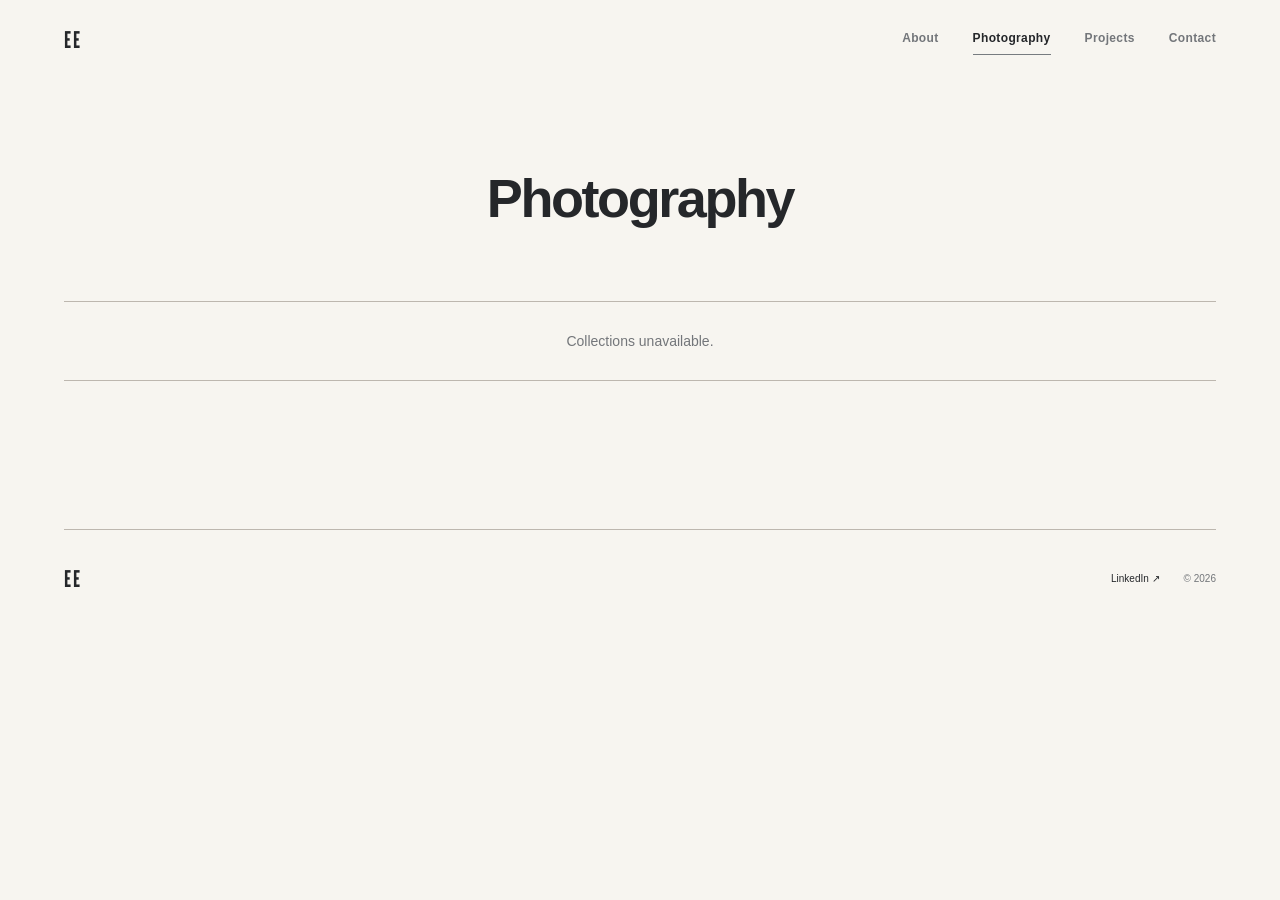
<file: photography/index.html>
<!doctype html>
<html lang="en">
<head>
  <meta charset="utf-8">
  <meta name="viewport" content="width=device-width, initial-scale=1">
  <title>Photography | Elias Espinosa</title>
  <meta name="description" content="Photography by Elias Espinosa.">
  <meta name="theme-color" content="#f7f5f0">
  <link rel="canonical" href="https://www.eliasmespinosa.com/photography/">
  <link rel="icon" href="/assets/ee-favicon.svg?v=20261021-3" type="image/svg+xml">
  <meta property="og:title" content="Photography | Elias Espinosa">
  <meta property="og:description" content="Photography by Elias Espinosa.">
  <meta property="og:type" content="website">
  <meta property="og:url" content="https://www.eliasmespinosa.com/photography/">
  <link rel="stylesheet" href="/assets/styles.css?v=20261126-2">
  <link rel="stylesheet" href="/assets/neutral.css?v=20261126-2">
  <link rel="stylesheet" href="/assets/inner.css?v=20261126-2">
  <script defer src="/assets/script.js?v=20261126-3"></script>
  <link rel="stylesheet" href="/photography/studio.css?v=20261126-4">
  <script type="module" src="/photography/gallery.js?v=20261126-5"></script>
</head>
<body data-page="photography">
  <a class="skip" href="#content">Skip to content</a>
  <header class="site-header">
    <div class="nav-bar wrap">
      <a class="brand" href="/" aria-label="Elias Espinosa, home">EE</a>
      <button class="nav-toggle" type="button" aria-expanded="false" aria-controls="site-nav" hidden>Menu <span aria-hidden="true">+</span></button>
      <nav id="site-nav" class="site-nav" aria-label="Primary"><a href="/about.html">About</a><a href="/photography/" aria-current="page">Photography</a><a href="/work.html">Projects</a><a href="/contact.html">Contact</a></nav>
    </div>
  </header>

  <main id="content" tabindex="-1">
    <section class="quiet-page-intro wrap" data-reveal>
      <h1 id="collection-title">Photography</h1>
    </section>
    <section class="projects-list quiet-projects wrap photo-collections" aria-label="Photography collections">
      <p id="status" class="photo-status" role="status">No collections yet.</p>
      <div id="collections"></div>
      <dialog id="viewer" aria-label="Photograph">
        <button id="close-viewer" type="button" class="text-link">Close</button>
        <img alt="" id="large-photo">
      </dialog>
    </section>
  </main>

  <footer class="site-footer wrap"><a class="brand" href="/" aria-label="Elias Espinosa, home">EE</a><div><a href="https://www.linkedin.com/in/eliasmespinosa">LinkedIn <span aria-hidden="true">↗</span></a><span>© <span id="year">2026</span></span></div></footer>
</body>
</html>
</file>
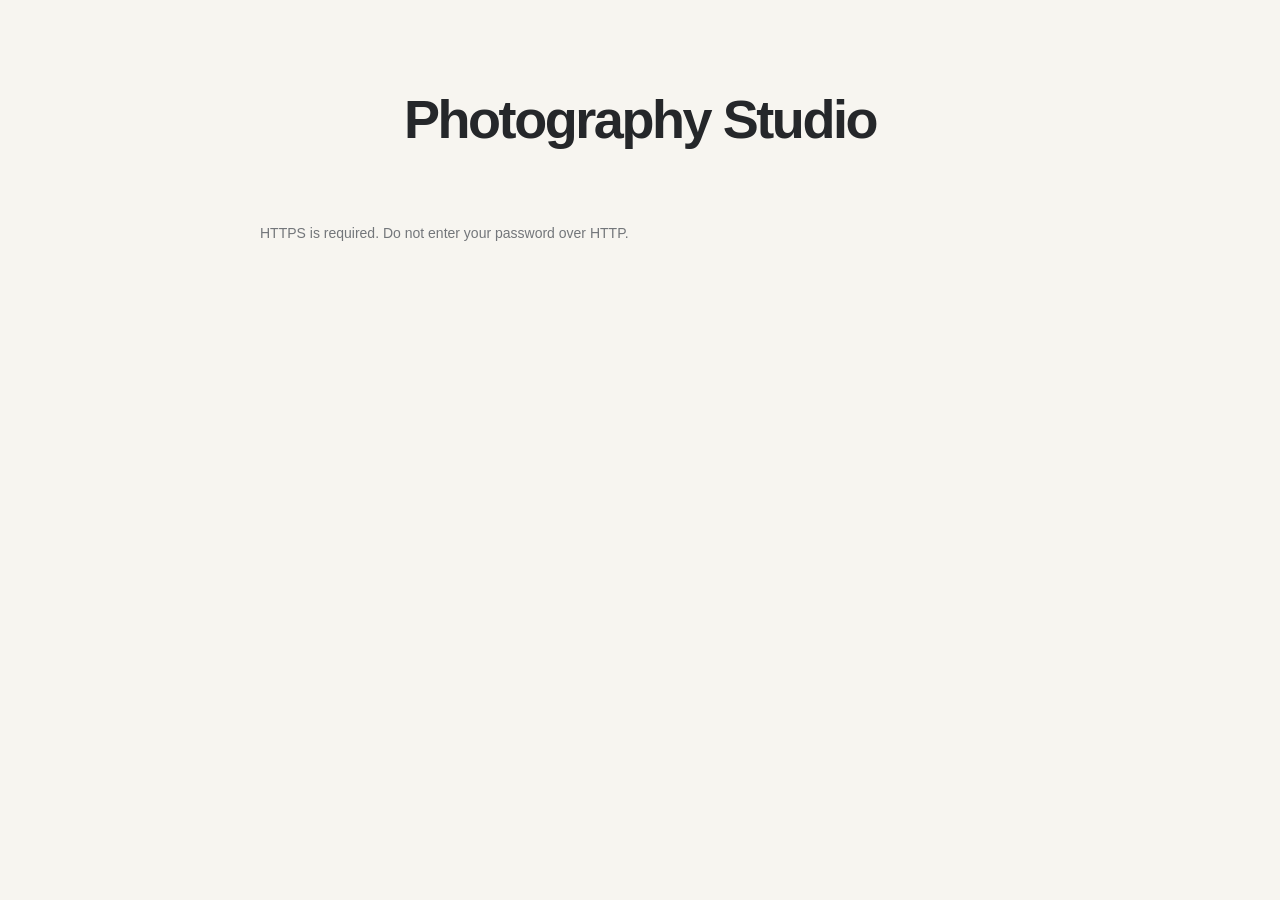
<file: photography/admin/index.html>
<!doctype html><html lang="en"><head><meta charset="utf-8"><meta name="viewport" content="width=device-width, initial-scale=1"><meta name="robots" content="noindex,nofollow"><title>Photography Studio | Elias Espinosa</title><link rel="stylesheet" href="/assets/styles.css?v=20261126-2"><link rel="stylesheet" href="/assets/neutral.css?v=20261126-2"><link rel="stylesheet" href="/assets/inner.css?v=20261126-2"><link rel="stylesheet" href="/photography/admin.css?v=1"><script type="module" src="/photography/admin.js?v=1"></script></head><body><main class="wrap studio"><section class="quiet-page-intro"><h1>Photography Studio</h1></section><p id="notice" role="status" aria-live="polite"></p><form id="login"><label>Email<input type="email" name="email" autocomplete="username" required></label><label>Password<input type="password" name="password" autocomplete="current-password" required></label><button type="submit">Sign in</button></form><section id="editor" hidden><div class="studio-toolbar"><a href="/photography/">View portfolio</a><button id="logout" type="button">Sign out</button></div><form id="create"><h2>New collection</h2><label>Title<input name="title" required maxlength="200"></label><label>Date<input name="date" type="date"></label><button>Create collection</button></form><section id="projects"></section></section></main></body></html>
</file>
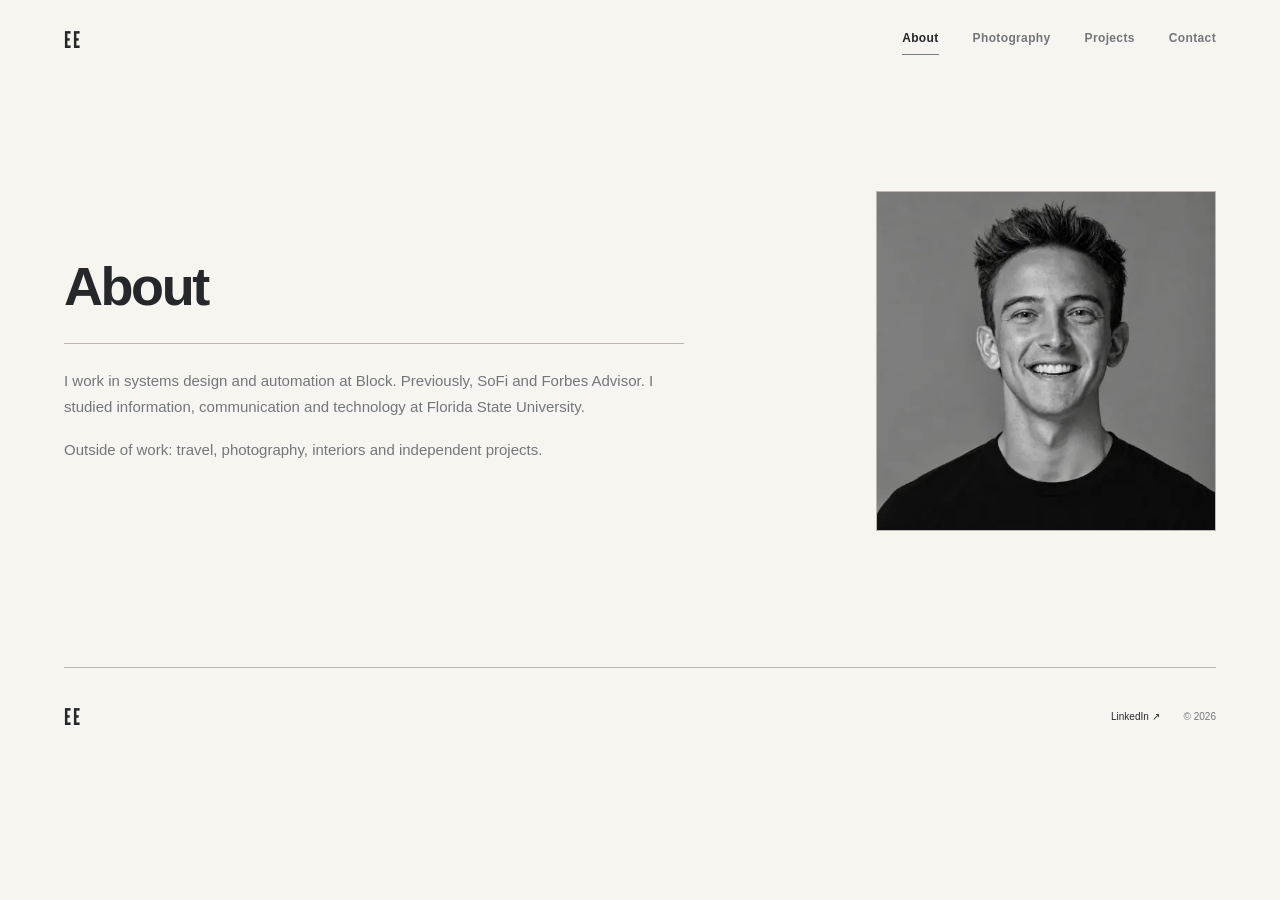
<file: about.html>
<!doctype html>
<html lang="en">
<head>
  <meta charset="utf-8">
  <meta name="viewport" content="width=device-width, initial-scale=1">
  <title>About | Elias Espinosa</title>
  <meta name="description" content="About Elias Espinosa: solutions architecture, systems design, automation, and experience across Forbes Advisor, SoFi, and Block.">
  <meta name="theme-color" content="#f7f5f0">
  <link rel="canonical" href="https://www.eliasmespinosa.com/about.html">
  <link rel="icon" href="/assets/ee-favicon.svg?v=20261021-3" type="image/svg+xml">
  <meta property="og:title" content="About | Elias Espinosa">
  <meta property="og:description" content="Solutions architecture, systems design, automation, and experience across Forbes Advisor, SoFi, and Block.">
  <meta property="og:type" content="website">
  <meta property="og:url" content="https://www.eliasmespinosa.com/about.html">
  <link rel="stylesheet" href="/assets/styles.css?v=20261126-2">
  <link rel="stylesheet" href="/assets/neutral.css?v=20261126-2">
  <link rel="stylesheet" href="/assets/inner.css?v=20261126-2">
  <script defer src="/assets/script.js?v=20261126-3"></script>
</head>
<body data-page="about">
  <a class="skip" href="#content">Skip to content</a>
  <header class="site-header">
    <div class="nav-bar wrap">
      <a class="brand" href="/" aria-label="Elias Espinosa, home">EE</a>
      <button class="nav-toggle" type="button" aria-expanded="false" aria-controls="site-nav" hidden>Menu <span aria-hidden="true">+</span></button>
      <nav id="site-nav" class="site-nav" aria-label="Primary"><a href="/about.html" aria-current="page">About</a><a href="/photography/">Photography</a><a href="/work.html">Projects</a><a href="/contact.html">Contact</a></nav>
    </div>
  </header>

  <main id="content" tabindex="-1">
    <section class="about-profile wrap" data-reveal>
      <div class="about-profile-copy">
        <h1>About</h1>
        <div class="about-profile-text"><p>I work in systems design and automation at Block. Previously, SoFi and Forbes Advisor. I studied information, communication and technology at Florida State University.</p><p>Outside of work: travel, photography, interiors and independent projects.</p></div>
      </div>

      <figure class="about-profile-photo">
        <img src="/assets/headshot.svg?v=20261119-1" alt="Elias Espinosa" width="480" height="480">
      </figure>
    </section>
  </main>

  <footer class="site-footer wrap"><a class="brand" href="/" aria-label="Elias Espinosa, home">EE</a><div><a href="https://www.linkedin.com/in/eliasmespinosa">LinkedIn <span aria-hidden="true">↗</span></a><span>© <span id="year">2026</span></span></div></footer>
</body>
</html>
</file>
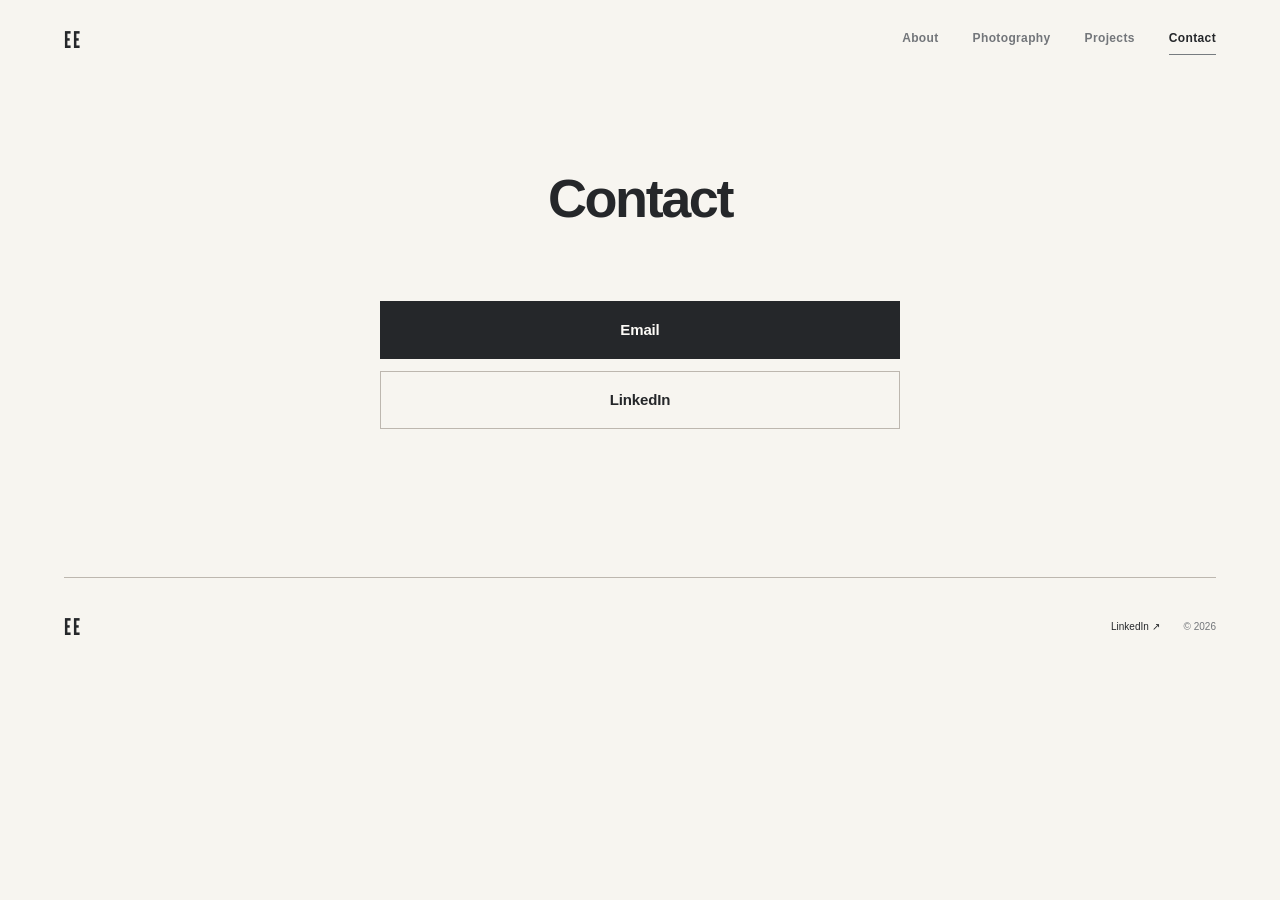
<file: contact.html>
<!doctype html>
<html lang="en">
<head>
  <meta charset="utf-8">
  <meta name="viewport" content="width=device-width, initial-scale=1">
  <title>Contact | Elias Espinosa</title>
  <meta name="description" content="Get in touch with Elias Espinosa about consulting, solutions architecture, systems design, automation, and customer experience infrastructure.">
  <meta name="theme-color" content="#f7f5f0">
  <link rel="canonical" href="https://www.eliasmespinosa.com/contact.html">
  <link rel="icon" href="/assets/ee-favicon.svg?v=20261021-3" type="image/svg+xml">
  <meta property="og:title" content="Contact | Elias Espinosa">
  <meta property="og:description" content="Get in touch with Elias Espinosa.">
  <meta property="og:type" content="website">
  <meta property="og:url" content="https://www.eliasmespinosa.com/contact.html">
  <link rel="stylesheet" href="/assets/styles.css?v=20261126-2">
  <link rel="stylesheet" href="/assets/neutral.css?v=20261126-2">
  <link rel="stylesheet" href="/assets/inner.css?v=20261126-2">
  <style>
    .contact-actions {
      display: grid;
      gap: 12px;
      width: min(520px, calc(100% - 40px));
      margin: 0 auto clamp(96px, 12vw, 148px);
    }

    .contact-button {
      display: flex;
      align-items: center;
      justify-content: center;
      min-height: 58px;
      padding: 0 22px;
      border: 1px solid var(--line-dark);
      background: transparent;
      font-size: 15px;
      font-weight: 650;
      letter-spacing: -.01em;
      transition: transform .2s var(--ease), background .2s ease, color .2s ease, border-color .2s ease;
    }

    .contact-button-primary {
      background: var(--ink);
      border-color: var(--ink);
      color: var(--cream);
    }

    .contact-button:hover,
    .contact-button:focus-visible {
      transform: translateY(-1px);
      border-color: var(--ink);
    }

    .contact-button-primary:hover,
    .contact-button-primary:focus-visible {
      background: #303336;
      color: var(--cream);
    }
  </style>
  <script defer src="/assets/script.js?v=20261126-3"></script>
</head>
<body data-page="contact">
  <a class="skip" href="#content">Skip to content</a>
  <header class="site-header">
    <div class="nav-bar wrap">
      <a class="brand" href="/" aria-label="Elias Espinosa, home">EE</a>
      <button class="nav-toggle" type="button" aria-expanded="false" aria-controls="site-nav" hidden>Menu <span aria-hidden="true">+</span></button>
      <nav id="site-nav" class="site-nav" aria-label="Primary"><a href="/about.html">About</a><a href="/photography/">Photography</a><a href="/work.html">Projects</a><a href="/contact.html" aria-current="page">Contact</a></nav>
    </div>
  </header>

  <main id="content" tabindex="-1">
    <section class="quiet-page-intro wrap" data-reveal>
      <h1>Contact</h1>
    </section>

    <section class="contact-actions" aria-label="Contact methods" data-reveal>
      <a class="contact-button contact-button-primary" href="mailto:eliasmespi@gmail.com">Email</a>
      <a class="contact-button" href="https://www.linkedin.com/in/eliasmespinosa">LinkedIn</a>
    </section>
  </main>

  <footer class="site-footer wrap"><a class="brand" href="/" aria-label="Elias Espinosa, home">EE</a><div><a href="https://www.linkedin.com/in/eliasmespinosa">LinkedIn <span aria-hidden="true">↗</span></a><span>© <span id="year">2026</span></span></div></footer>
</body>
</html>
</file>
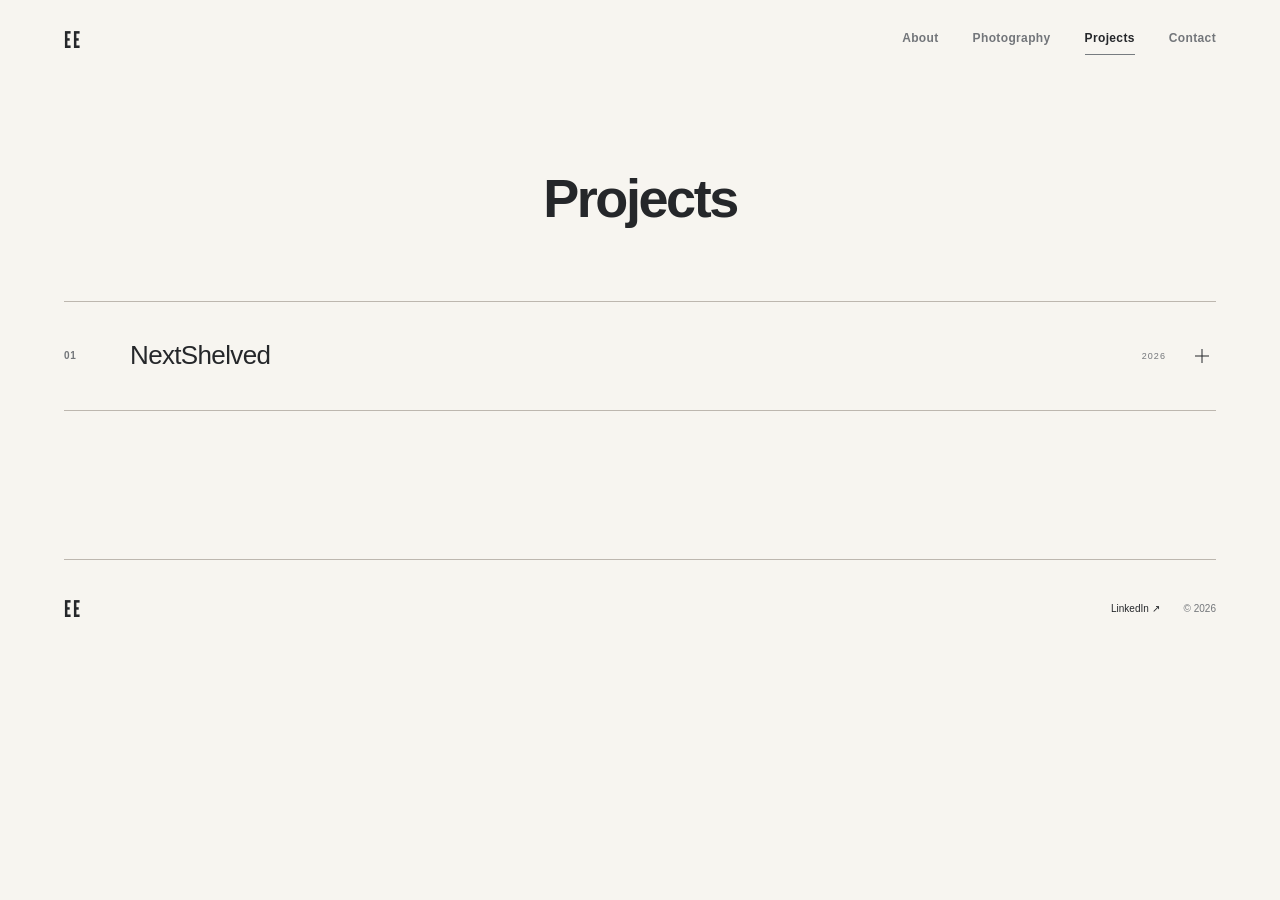
<file: work.html>
<!doctype html>
<html lang="en">
<head>
  <meta charset="utf-8">
  <meta name="viewport" content="width=device-width, initial-scale=1">
  <title>Projects | Elias Espinosa</title>
  <meta name="description" content="Independent projects by Elias Espinosa.">
  <meta name="theme-color" content="#f7f5f0">
  <link rel="canonical" href="https://www.eliasmespinosa.com/work.html">
  <link rel="icon" href="/assets/ee-favicon.svg?v=20261021-3" type="image/svg+xml">
  <meta property="og:title" content="Projects | Elias Espinosa">
  <meta property="og:description" content="Independent projects by Elias Espinosa.">
  <meta property="og:type" content="website">
  <meta property="og:url" content="https://www.eliasmespinosa.com/work.html">
  <link rel="stylesheet" href="/assets/styles.css?v=20261126-2">
  <link rel="stylesheet" href="/assets/neutral.css?v=20261126-2">
  <link rel="stylesheet" href="/assets/inner.css?v=20261126-2">
  <script defer src="/assets/script.js?v=20261126-3"></script>
</head>
<body data-page="projects">
  <a class="skip" href="#content">Skip to content</a>
  <header class="site-header">
    <div class="nav-bar wrap">
      <a class="brand" href="/" aria-label="Elias Espinosa, home">EE</a>
      <button class="nav-toggle" type="button" aria-expanded="false" aria-controls="site-nav" hidden>Menu <span aria-hidden="true">+</span></button>
      <nav id="site-nav" class="site-nav" aria-label="Primary"><a href="/about.html">About</a><a href="/photography/">Photography</a><a href="/work.html" aria-current="page">Projects</a><a href="/contact.html">Contact</a></nav>
    </div>
  </header>

  <main id="content" tabindex="-1">
    <section class="quiet-page-intro wrap" data-reveal>
      <h1>Projects</h1>
    </section>

    <section class="projects-list quiet-projects wrap" aria-label="Project list">
      <details id="nextshelved" class="project-accordion" data-reveal>
        <summary>
          <span class="project-accordion-number">01</span>
          <div class="project-accordion-title">
            <h2>NextShelved</h2>
          </div>
          <span class="project-accordion-meta">2026</span>
          <span class="project-accordion-toggle" aria-hidden="true"></span>
        </summary>

        <div class="project-accordion-body">
          <div class="project-accordion-copy">
            <p>Discover books by mood, theme or feeling.</p>
            <a class="text-link" href="https://nextshelved.com">Visit site <span aria-hidden="true">↗</span></a>
          </div>

          
        </div>
      </details>
    </section>
  </main>

  <footer class="site-footer wrap"><a class="brand" href="/" aria-label="Elias Espinosa, home">EE</a><div><a href="https://www.linkedin.com/in/eliasmespinosa">LinkedIn <span aria-hidden="true">↗</span></a><span>© <span id="year">2026</span></span></div></footer>
</body>
</html>
</file>
<file: assets/styles.css>
@import url('https://fonts.googleapis.com/css2?family=League+Gothic&display=swap');

:root {
  --paper: #f2ede3;
  --paper-deep: #e2d8c8;
  --cream: #fbf8f1;
  --ink: #25241f;
  --muted: #6d695f;
  --forest: #3f493d;
  --navy: #48565a;
  --tan: #c7b293;
  --rust: #7b4e32;
  --line: #d1c7b8;
  --line-dark: #b6ab9b;
  --display: "League Gothic", "Arial Narrow", "Helvetica Neue Condensed", sans-serif;
  --sans: -apple-system, BlinkMacSystemFont, "Segoe UI", Helvetica, Arial, sans-serif;
  --max: 1180px;
  --gutter: clamp(22px, 5vw, 72px);
  --ease: cubic-bezier(.22, 1, .36, 1);
}

* { box-sizing: border-box; }
html { scroll-behavior: smooth; scroll-padding-top: 102px; background: var(--paper); }
body { margin: 0; background: var(--paper); color: var(--ink); font: 16px/1.6 var(--sans); -webkit-font-smoothing: antialiased; text-rendering: optimizeLegibility; transition: opacity .16s ease, transform .16s ease; }
html.page-leaving body { opacity: .2; transform: translateY(3px); }
h1, h2, h3, p { margin: 0; }
em, i { font-style: normal; }
a { color: inherit; text-decoration: none; }
button { font: inherit; }
a, button { -webkit-tap-highlight-color: transparent; }
:focus-visible { outline: 2px solid var(--rust); outline-offset: 5px; }
main:focus { outline: none; }
::selection { background: #d6c4aa; color: var(--ink); }
.wrap { width: min(var(--max), calc(100% - (2 * var(--gutter)))); margin-inline: auto; }

.skip { position: fixed; z-index: 100; top: 12px; left: 12px; transform: translateY(-180%); background: var(--ink); color: var(--paper); padding: 10px 14px; font-size: 12px; }
.skip:focus { transform: none; }

.site-header { position: sticky; top: 0; z-index: 20; background: rgba(242,237,227,.9); backdrop-filter: blur(18px); -webkit-backdrop-filter: blur(18px); border-bottom: 1px solid transparent; transition: border-color .25s ease, background .25s ease; }
.site-header.is-scrolled { border-bottom-color: rgba(108,100,88,.24); background: rgba(242,237,227,.96); }
.site-header::after { content: ""; position: absolute; left: 0; right: 0; bottom: -1px; height: 1px; background: var(--rust); transform: scaleX(var(--scroll-progress, 0)); transform-origin: left center; pointer-events: none; }
.nav-bar { min-height: 78px; display: flex; align-items: center; justify-content: space-between; gap: 24px; }
.brand { font-family: var(--display); font-size: 23px; font-weight: 400; letter-spacing: .045em; line-height: 1; text-transform: uppercase; }
.site-nav { display: flex; align-items: center; gap: 34px; }
.site-nav a { position: relative; padding: 14px 0; color: var(--muted); font-size: 12px; font-weight: 600; letter-spacing: .03em; }
.site-nav a::after { content: ""; position: absolute; left: 0; right: 100%; bottom: 8px; height: 1px; background: var(--rust); transition: right .28s var(--ease); }
.site-nav a:hover, .site-nav a[aria-current] { color: var(--ink); }
.site-nav a:hover::after, .site-nav a[aria-current]::after { right: 0; }
.nav-toggle { display: none; border: 0; background: transparent; color: var(--ink); padding: 12px 0; }

.eyebrow { font-size: 9px; line-height: 1.45; font-weight: 750; letter-spacing: .17em; text-transform: uppercase; }
.button { min-height: 44px; display: inline-flex; align-items: center; justify-content: center; gap: 18px; padding: 11px 16px; background: var(--ink); color: var(--paper); border: 1px solid var(--ink); border-radius: 0; font-size: 12px; font-weight: 650; transition: background .25s ease, color .25s ease, transform .25s var(--ease); }
.button:hover { background: transparent; color: var(--ink); transform: translateY(-1px); }
.button span, .text-link span { display: inline-block; transition: transform .25s var(--ease); }
.button:hover span, .text-link:hover span { transform: translateX(3px); }
.text-link { min-height: 44px; display: inline-flex; align-items: center; gap: 15px; padding: 9px 0; border-bottom: 1px solid var(--line-dark); font-size: 12px; font-weight: 650; }
.text-link[href^="http"]:hover span { transform: translate(3px,-3px); }

.hero { min-height: min(790px, calc(100vh - 78px)); padding: clamp(62px, 8vw, 105px) 0 34px; display: flex; flex-direction: column; justify-content: space-between; }
.hero-kicker { display: flex; align-items: center; justify-content: space-between; gap: 18px; padding-bottom: 18px; border-bottom: 1px solid var(--line-dark); color: var(--muted); font-size: 9px; font-weight: 750; letter-spacing: .16em; text-transform: uppercase; }
.hero-grid { display: grid; grid-template-columns: minmax(0, 1.5fr) minmax(270px, .55fr); gap: clamp(48px, 8vw, 110px); align-items: end; padding-block: clamp(50px, 7vw, 82px); }
.hero-title h1 { font-family: var(--display); font-size: clamp(100px, 14.5vw, 198px); line-height: .73; letter-spacing: .01em; font-weight: 400; text-transform: uppercase; }
.hero-title h1 span { display: block; }
.hero-title h1 span:last-child { color: var(--rust); }
.hero-note { max-width: 385px; padding-left: 28px; border-left: 1px solid var(--line-dark); }
.hero-note > p { font-size: 16px; line-height: 1.62; letter-spacing: -.01em; }
.hero-note > p + p { margin-top: 16px; color: var(--muted); }
.hero-actions { display: flex; align-items: center; gap: 24px; margin-top: 28px; }
.hero-index { display: grid; grid-template-columns: repeat(3, auto) 1fr; align-items: center; gap: clamp(18px, 4vw, 52px); padding-top: 18px; border-top: 1px solid var(--line-dark); color: var(--muted); font-size: 9px; font-weight: 700; letter-spacing: .12em; text-transform: uppercase; }
.hero-index a { justify-self: end; display: inline-flex; align-items: center; gap: 10px; color: var(--ink); }
.hero-index a span { transition: transform .25s var(--ease); }
.hero-index a:hover span { transform: translateY(3px); }

.index-section { padding-block: clamp(95px, 12vw, 150px); }
.section-intro { display: grid; grid-template-columns: .55fr 1.45fr; gap: 50px; align-items: start; margin-bottom: 56px; }
.section-intro > .eyebrow { color: var(--muted); padding-top: 8px; }
.section-intro h2 { max-width: 760px; font-family: var(--display); font-size: clamp(58px, 6.8vw, 92px); font-weight: 400; line-height: .9; letter-spacing: .015em; text-transform: uppercase; }
.section-intro > div > p { max-width: 590px; margin-top: 22px; color: var(--muted); font-size: 16px; line-height: 1.7; }
.index-row { --row-bg: var(--forest); --row-fg: var(--paper); position: relative; display: grid; grid-template-columns: 70px 1.2fr .75fr 40px; gap: 30px; align-items: center; min-height: 178px; border-top: 1px solid var(--line-dark); isolation: isolate; }
.index-row:last-child { border-bottom: 1px solid var(--line-dark); }
.index-row::before { content: ""; position: absolute; z-index: -1; inset: 0 calc(var(--gutter) * -0.45); background: var(--row-bg); transform: scaleY(0); transform-origin: bottom; transition: transform .42s var(--ease); }
.index-row:hover::before, .index-row:focus-visible::before { transform: scaleY(1); }
.index-row:hover, .index-row:focus-visible { color: var(--row-fg); }
.row-design { --row-bg: var(--tan); --row-fg: #29261f; }
.row-places { --row-bg: var(--navy); --row-fg: var(--paper); }
.row-number { color: var(--muted); font-family: var(--display); font-size: 26px; line-height: 1; letter-spacing: .04em; transition: color .25s ease; }
.row-title .eyebrow { display: block; margin-bottom: 10px; color: var(--muted); transition: color .25s ease; }
.row-title h3 { font-family: var(--display); font-size: clamp(42px, 4.8vw, 64px); font-weight: 400; line-height: .88; letter-spacing: .015em; text-transform: uppercase; }
.index-row > p { max-width: 330px; color: var(--muted); font-size: 13px; line-height: 1.65; transition: color .25s ease; }
.row-arrow { justify-self: end; font-size: 25px; transition: transform .35s var(--ease); }
.index-row:hover .row-arrow, .index-row:focus-visible .row-arrow { transform: translateX(8px); }
.index-row:hover .row-number, .index-row:hover .row-title .eyebrow, .index-row:hover > p, .index-row:focus-visible .row-number, .index-row:focus-visible .row-title .eyebrow, .index-row:focus-visible > p { color: currentColor; opacity: .8; }

.project-band { background: var(--paper-deep); border-block: 1px solid var(--line-dark); }
.project-spotlight { display: grid; grid-template-columns: .7fr 1.3fr; gap: clamp(55px, 8vw, 110px); align-items: center; padding-block: clamp(80px, 10vw, 125px); }
.project-copy .eyebrow { color: var(--muted); }
.project-copy h2 { margin-top: 16px; font-family: var(--display); font-size: clamp(62px, 7vw, 92px); font-weight: 400; line-height: .88; letter-spacing: .015em; text-transform: uppercase; }
.project-copy > p:not(.eyebrow) { max-width: 390px; margin-top: 22px; color: var(--muted); font-size: 15px; line-height: 1.75; }
.project-copy .text-link { margin-top: 26px; }
.site-frame { display: block; border: 1px solid var(--line-dark); background: var(--cream); box-shadow: 0 18px 42px rgba(52,43,33,.09); transition: transform .4s var(--ease), box-shadow .4s var(--ease); }
a.site-frame:hover { transform: translateY(-5px); box-shadow: 0 26px 58px rgba(52,43,33,.13); }
.frame-top { min-height: 36px; display: grid; grid-template-columns: 1fr auto 1fr; align-items: center; padding: 0 13px; border-bottom: 1px solid var(--line); color: #827b70; font-size: 7px; letter-spacing: .05em; }
.frame-top span { width: 7px; height: 7px; border-radius: 50%; border: 1px solid #a89f92; }
.frame-top b { font-weight: 600; }
.frame-top i { justify-self: end; width: 28px; height: 1px; background: #bdb3a5; }
.frame-page { padding: 18px 20px 24px; background: #f8f4eb; }
.frame-nav { display: flex; align-items: center; justify-content: space-between; padding-bottom: 14px; border-bottom: 1px solid #d9d0c2; }
.frame-nav strong { font-family: var(--display); font-size: 12px; font-weight: 400; letter-spacing: .035em; text-transform: uppercase; }
.frame-nav span { color: #77736b; font-size: 5px; }
.frame-hero { padding: clamp(26px, 5vw, 55px) 8% 34px; }
.frame-hero small { color: #736d63; font-size: 5px; letter-spacing: .14em; }
.frame-hero strong { display: block; margin-top: 14px; color: var(--ink); font-family: var(--display); font-size: clamp(42px, 6vw, 76px); font-weight: 400; line-height: .78; letter-spacing: .015em; text-transform: uppercase; }
.frame-hero p { margin-top: 20px; color: #77736b; font-size: 7px; }
.frame-lines { display: grid; grid-template-columns: 1.2fr 1fr 1fr; gap: 6px; }
.frame-lines i { display: block; height: 42px; background: var(--forest); }
.frame-lines i:nth-child(2) { background: var(--tan); }
.frame-lines i:nth-child(3) { background: var(--rust); }

.hello { padding-block: clamp(90px, 11vw, 140px); }
.hello > p { color: var(--muted); font-size: 13px; }
.hello > a { display: flex; align-items: center; justify-content: space-between; gap: 30px; margin-top: 10px; border-bottom: 1px solid var(--line-dark); padding-bottom: 10px; font-family: var(--display); font-size: clamp(72px, 9vw, 122px); font-weight: 400; line-height: .88; letter-spacing: .015em; text-transform: uppercase; }
.hello > a span { font: 400 .45em/1 var(--sans); color: var(--rust); transition: transform .35s var(--ease); }
.hello > a:hover span { transform: translateX(10px); }

.site-footer { min-height: 98px; border-top: 1px solid var(--line-dark); display: grid; grid-template-columns: 1fr auto; align-items: center; gap: 24px; }
.site-footer > p { color: var(--muted); font-size: 10px; }
.site-footer > div { justify-self: end; display: flex; align-items: center; gap: 24px; font-size: 10px; }
.site-footer > div > span { color: var(--muted); }
.site-footer a[href^="http"] span { display: inline-block; transition: transform .2s ease; }
.site-footer a[href^="http"]:hover span { transform: translate(2px,-2px); }

.page-hero { padding-block: clamp(80px, 10vw, 130px) clamp(70px, 9vw, 110px); }
.page-hero > .eyebrow { color: var(--muted); margin-bottom: 42px; }
.page-hero-grid { display: grid; grid-template-columns: 1.25fr .75fr; gap: clamp(45px, 8vw, 100px); align-items: end; }
.page-hero h1 { font-family: var(--display); font-size: clamp(92px, 12vw, 160px); line-height: .78; font-weight: 400; letter-spacing: .015em; text-transform: uppercase; }
.page-deck { max-width: 470px; padding-left: 28px; border-left: 1px solid var(--line-dark); color: var(--muted); font-size: 17px; line-height: 1.7; letter-spacing: -.01em; }

.about-layout { display: grid; grid-template-columns: .55fr 1.45fr; gap: clamp(60px, 10vw, 140px); border-top: 1px solid var(--line-dark); padding-top: 56px; }
.about-index { align-self: start; position: sticky; top: 118px; }
.about-index > .eyebrow { color: var(--muted); }
.about-index > p { margin: 17px 0 22px; font-size: 14px; line-height: 1.6; }
.about-index > a { position: relative; display: block; width: fit-content; padding: 7px 0; color: var(--muted); font-size: 11px; transition: color .2s ease, padding-left .25s var(--ease); }
.about-index > a::before { content: ""; position: absolute; left: 0; top: 50%; width: 0; height: 1px; background: var(--rust); transition: width .25s var(--ease); }
.about-index > a:hover, .about-index > a[aria-current="location"] { color: var(--ink); padding-left: 17px; }
.about-index > a:hover::before, .about-index > a[aria-current="location"]::before { width: 10px; }
.about-rule { width: 100%; height: 1px; background: var(--line); margin-block: 26px 20px; }
.about-index .about-small { color: var(--muted); font-size: 10px; line-height: 1.65; }
.about-stories > section { padding-bottom: clamp(62px, 8vw, 95px); margin-bottom: clamp(62px, 8vw, 95px); border-bottom: 1px solid var(--line-dark); }
.about-stories .eyebrow { display: block; margin-bottom: 22px; color: var(--muted); }
.about-stories h2 { max-width: 760px; margin-bottom: 28px; font-family: var(--display); font-size: clamp(60px, 7vw, 94px); font-weight: 400; line-height: .9; letter-spacing: .015em; text-transform: uppercase; }
.about-stories section > p { max-width: 720px; color: var(--muted); font-size: 17px; line-height: 1.8; }
.about-stories section > p + p { margin-top: 18px; }

.project-detail { border-top: 1px solid var(--line-dark); padding-top: 38px; }
.project-number { display: flex; align-items: baseline; justify-content: space-between; gap: 30px; padding-bottom: 24px; }
.project-number > span { font-family: var(--display); font-size: 48px; line-height: 1; letter-spacing: .04em; }
.project-number > p { color: var(--muted); font-size: 10px; line-height: 1.6; text-align: right; text-transform: uppercase; letter-spacing: .12em; }
.project-cover { display: block; padding: clamp(30px, 6vw, 78px) clamp(25px, 10vw, 130px); background: var(--paper-deep); border: 1px solid var(--line-dark); }
.project-cover .site-frame { pointer-events: none; }
.project-cover:hover .site-frame { transform: translateY(-5px); box-shadow: 0 26px 58px rgba(52,43,33,.13); }
.project-description { display: grid; grid-template-columns: .75fr 1.25fr; gap: clamp(55px, 9vw, 120px); padding-block: clamp(58px, 8vw, 95px); }
.project-description .eyebrow { color: var(--muted); }
.project-description h2 { margin-top: 16px; font-family: var(--display); font-size: clamp(66px, 7.5vw, 100px); font-weight: 400; line-height: .88; letter-spacing: .015em; text-transform: uppercase; }
.project-description > div:last-child > p { max-width: 650px; color: var(--muted); font-size: 16px; line-height: 1.8; }
.project-description > div:last-child > p + p { margin-top: 18px; }
.project-description .text-link { margin-top: 28px; }
.project-facts { display: grid; grid-template-columns: repeat(3, 1fr); gap: 0; border-block: 1px solid var(--line-dark); }
.project-facts > div { min-height: 120px; padding: 28px 28px 28px 0; }
.project-facts > div + div { border-left: 1px solid var(--line-dark); padding-left: 28px; }
.project-facts .eyebrow { color: var(--muted); }
.project-facts p { margin-top: 9px; font-size: 13px; }

.contact-hero { padding-bottom: 86px; }
.contact-panel { display: grid; grid-template-columns: 1.1fr .9fr; min-height: 390px; background: var(--forest); color: var(--paper); border: 1px solid #333d32; }
.contact-panel-copy { padding: clamp(40px, 6vw, 70px); align-self: center; }
.contact-panel-copy .eyebrow { color: #c5c9bd; }
.contact-panel-copy h2 { margin-top: 18px; font-family: var(--display); font-size: clamp(64px, 7vw, 96px); font-weight: 400; line-height: .88; letter-spacing: .015em; text-transform: uppercase; }
.contact-panel-copy p { max-width: 540px; margin-top: 24px; color: #d2d4cb; font-size: 15px; line-height: 1.75; }
.contact-link { display: flex; align-items: end; justify-content: space-between; gap: 22px; padding: clamp(38px, 5vw, 58px); background: #30392f; border-left: 1px solid rgba(255,255,255,.14); font-size: 14px; font-weight: 650; transition: background .3s ease; }
.contact-link > span:last-child { font-size: 34px; transition: transform .3s var(--ease); }
.contact-link:hover { background: #293128; }
.contact-link:hover > span:last-child { transform: translate(7px,-7px); }
.contact-notes { display: grid; grid-template-columns: .35fr 1fr; gap: 40px; padding-block: 45px 90px; border-bottom: 1px solid var(--line-dark); }
.contact-notes .eyebrow { color: var(--muted); padding-top: 5px; }
.contact-notes p { max-width: 680px; color: var(--muted); font-size: 15px; line-height: 1.75; }

body[data-page="404"] main { min-height: calc(100vh - 176px); }
body[data-page="404"] .page-hero { min-height: 620px; display: flex; flex-direction: column; justify-content: center; }
body[data-page="404"] .page-hero .button { width: fit-content; margin-top: 30px; }

.will-reveal { opacity: 0; transform: translateY(18px); }
.will-reveal.is-visible { opacity: 1; transform: translateY(0); transition: opacity .62s ease, transform .72s var(--ease); }

@media (prefers-reduced-motion: reduce) {
  html { scroll-behavior: auto; }
  *, *::before, *::after { animation-duration: .001ms !important; animation-iteration-count: 1 !important; transition-duration: .001ms !important; scroll-behavior: auto !important; }
  .will-reveal { opacity: 1; transform: none; }
  html.page-leaving body { opacity: 1; transform: none; }
}

@media (max-width: 920px) {
  .hero { min-height: auto; }
  .hero-grid { grid-template-columns: 1fr; gap: 45px; align-items: start; }
  .hero-note { max-width: 560px; }
  .section-intro { grid-template-columns: 1fr; gap: 18px; }
  .section-intro > .eyebrow { padding-top: 0; }
  .index-row { grid-template-columns: 52px 1fr 40px; gap: 20px; padding-block: 28px; }
  .index-row > p { grid-column: 2; max-width: 560px; }
  .row-arrow { grid-column: 3; grid-row: 1 / 3; }
  .project-spotlight { grid-template-columns: 1fr; }
  .project-copy { max-width: 620px; }
  .page-hero-grid { grid-template-columns: 1fr; gap: 36px; align-items: start; }
  .page-deck { max-width: 620px; }
  .about-layout { grid-template-columns: 1fr; gap: 65px; }
  .about-index { position: static; display: grid; grid-template-columns: repeat(3, auto); justify-content: start; column-gap: 24px; }
  .about-index > .eyebrow, .about-index > p, .about-index .about-rule, .about-index .about-small { grid-column: 1 / -1; }
  .about-index > p { margin-bottom: 14px; }
  .about-index .about-rule { margin-block: 20px 14px; }
  .project-description { grid-template-columns: 1fr; gap: 34px; }
  .contact-panel { grid-template-columns: 1fr; }
  .contact-link { min-height: 160px; border-left: 0; border-top: 1px solid rgba(255,255,255,.14); }
}

@media (max-width: 700px) {
  :root { --gutter: 22px; }
  .nav-bar { min-height: 68px; flex-wrap: wrap; }
  .brand { font-size: 21px; }
  .has-js .nav-toggle { display: inline-flex; align-items: center; gap: 8px; }
  .has-js .site-nav { position: absolute; left: 0; right: 0; top: 68px; display: none; flex-direction: column; align-items: stretch; gap: 0; padding: 10px var(--gutter) 18px; background: rgba(242,237,227,.98); border-bottom: 1px solid var(--line-dark); }
  .has-js .site-nav.is-open { display: flex; }
  .has-js .site-nav a { padding: 13px 0; border-bottom: 1px solid var(--line); }
  .has-js .site-nav a:last-child { border-bottom: 0; }
  .has-js .site-nav a::after { display: none; }

  .hero { padding-top: 50px; padding-bottom: 24px; }
  .hero-kicker { align-items: flex-start; }
  .hero-kicker span:last-child { text-align: right; }
  .hero-grid { padding-block: 48px 44px; gap: 38px; }
  .hero-title h1 { font-size: clamp(92px, 29vw, 136px); }
  .hero-note { padding-left: 20px; }
  .hero-actions { flex-wrap: wrap; }
  .hero-index { grid-template-columns: repeat(3, 1fr); gap: 10px; }
  .hero-index a { grid-column: 1 / -1; justify-self: start; margin-top: 8px; }

  .index-section { padding-block: 88px; }
  .section-intro { margin-bottom: 40px; }
  .section-intro h2 { font-size: clamp(58px, 18vw, 82px); }
  .index-row { grid-template-columns: 40px 1fr 30px; gap: 12px; min-height: 0; padding-block: 30px; }
  .index-row::before { inset-inline: calc(var(--gutter) * -1); }
  .row-title h3 { font-size: 44px; }
  .index-row > p { font-size: 12px; }

  .project-spotlight { padding-block: 78px; gap: 50px; }
  .project-copy h2 { font-size: 68px; }
  .frame-page { padding: 12px 13px 16px; }
  .frame-hero { padding-inline: 5%; }
  .frame-lines i { height: 28px; }

  .hello { padding-block: 88px; }
  .hello > a { font-size: clamp(72px, 23vw, 102px); }
  .site-footer { grid-template-columns: 1fr auto; padding-block: 28px; }
  .site-footer > p { grid-column: 1 / -1; grid-row: 2; }
  .site-footer > div { grid-column: 2; }

  .page-hero { padding-block: 72px 68px; }
  .page-hero > .eyebrow { margin-bottom: 30px; }
  .page-hero h1 { font-size: clamp(88px, 28vw, 130px); }
  .page-deck { padding-left: 20px; font-size: 16px; }
  .about-layout { padding-top: 40px; }
  .about-index { grid-template-columns: 1fr; }
  .about-index > a { grid-column: 1; }
  .about-stories h2 { font-size: clamp(58px, 18vw, 82px); }
  .about-stories section > p { font-size: 16px; }

  .project-number { align-items: start; }
  .project-cover { padding: 25px 16px; }
  .project-description { padding-block: 56px; }
  .project-description h2 { font-size: 70px; }
  .project-facts { grid-template-columns: 1fr; }
  .project-facts > div { min-height: auto; padding: 24px 0; }
  .project-facts > div + div { border-left: 0; border-top: 1px solid var(--line-dark); padding-left: 0; }

  .contact-panel-copy { padding: 38px 28px; }
  .contact-panel-copy h2 { font-size: 70px; }
  .contact-link { padding: 32px 28px; min-height: 145px; }
  .contact-notes { grid-template-columns: 1fr; gap: 16px; padding-bottom: 72px; }
}
</file>
<file: assets/neutral.css>
:root {
  --paper: #f7f5f0;
  --paper-deep: #ece8e1;
  --cream: #fdfbf7;
  --ink: #25272a;
  --muted: #73767a;
  --forest: #626a70;
  --navy: #6b7379;
  --tan: #d7cab9;
  --rust: #7d6757;
  --line: #d9d4cc;
  --line-dark: #bdb7af;
}

:focus-visible { outline-color: #70757a; }
::selection { background: #dfdbd4; }

.site-header { background: rgba(247,245,240,.92); }
.site-header.is-scrolled { background: rgba(247,245,240,.98); border-bottom-color: rgba(67,70,73,.15); }
.site-header::after,
.site-nav a::after,
.about-index > a::before { background: #777c80; }

.hero-title h1 span:last-child { color: #565c61; }

/* Homepage: calm, centered, and intentionally sparse. */
.home-intro {
  padding-block: clamp(72px, 10vw, 126px) clamp(68px, 9vw, 112px);
}
.home-intro-inner {
  width: min(760px, 100%);
  margin-inline: auto;
  text-align: center;
}
.home-role,
.home-location {
  color: var(--muted);
  font-size: 10px;
  font-weight: 700;
  letter-spacing: .13em;
  text-transform: uppercase;
}
.home-intro h1 {
  margin: 18px 0 16px;
  font-family: var(--sans);
  font-size: clamp(48px, 6vw, 72px);
  font-weight: 600;
  line-height: 1;
  letter-spacing: -.045em;
}
.home-directory {
  padding-bottom: clamp(96px, 12vw, 150px);
  border-top: 1px solid var(--line-dark);
}
.home-directory a {
  display: grid;
  grid-template-columns: 110px minmax(0,1fr) 30px;
  gap: 24px;
  align-items: center;
  min-height: 94px;
  border-bottom: 1px solid var(--line-dark);
}
.home-directory-label {
  color: var(--muted);
  font-size: 9px;
  font-weight: 700;
  letter-spacing: .14em;
  text-transform: uppercase;
}
.home-directory-title {
  font-size: clamp(17px, 2vw, 22px);
  font-weight: 500;
  letter-spacing: -.02em;
  transition: transform .25s var(--ease), color .25s ease;
}
.home-directory-arrow {
  justify-self: end;
  color: #777b7f;
  transition: transform .25s var(--ease);
}
.home-directory a:hover .home-directory-title,
.home-directory a:focus-visible .home-directory-title {
  color: #50555a;
  transform: translateX(3px);
}
.home-directory a:hover .home-directory-arrow,
.home-directory a:focus-visible .home-directory-arrow {
  transform: translateX(4px);
}

/* Quiet, tonal index. The condensed type carries the character. */
.index-row,
.row-design,
.row-places {
  --row-bg: transparent;
  --row-fg: var(--ink);
}
.index-row::before { display: none; }
.index-row:hover,
.index-row:focus-visible { color: var(--ink); }
.index-row:hover .row-number,
.index-row:hover .row-title .eyebrow,
.index-row:hover > p,
.index-row:focus-visible .row-number,
.index-row:focus-visible .row-title .eyebrow,
.index-row:focus-visible > p {
  color: var(--muted);
  opacity: 1;
}
.index-row:hover .row-title h3,
.index-row:focus-visible .row-title h3 { color: #50555a; }
.row-arrow { color: #777b7f; }

.project-band { background: #eeebe5; border-color: var(--line); }
.site-frame { box-shadow: 0 10px 24px rgba(37,40,42,.05); }
a.site-frame:hover,
.project-cover:hover .site-frame { box-shadow: 0 14px 30px rgba(37,40,42,.07); }
.frame-lines i { background: #727980; }
.frame-lines i:nth-child(2) { background: #b9b2a8; }
.frame-lines i:nth-child(3) { background: #887466; }

.hello > a span { color: #747a7e; }
.project-cover { background: #eeebe5; }

/* Projects stay collapsed until the user asks for detail. */
.projects-list {
  border-top: 1px solid var(--line-dark);
}
.project-accordion {
  border-bottom: 1px solid var(--line-dark);
}
.project-accordion summary {
  list-style: none;
  display: grid;
  grid-template-columns: 68px minmax(0,1fr) auto 36px;
  gap: 28px;
  align-items: center;
  min-height: 150px;
  cursor: pointer;
  user-select: none;
}
.project-accordion summary::-webkit-details-marker { display: none; }
.project-accordion summary::marker { display: none; content: ""; }
.project-accordion-number {
  font-family: var(--display);
  font-size: 30px;
  line-height: 1;
  color: var(--muted);
}
.project-accordion-title .eyebrow {
  display: block;
  margin-bottom: 9px;
  color: var(--muted);
}
.project-accordion-title h2 {
  font-family: var(--display);
  font-size: clamp(46px, 5vw, 70px);
  font-weight: 400;
  line-height: .9;
  letter-spacing: .015em;
  text-transform: uppercase;
}
.project-accordion-meta {
  color: var(--muted);
  font-size: 10px;
  letter-spacing: .12em;
  text-transform: uppercase;
  white-space: nowrap;
}
.project-accordion-toggle {
  position: relative;
  width: 28px;
  height: 28px;
  justify-self: end;
}
.project-accordion-toggle::before,
.project-accordion-toggle::after {
  content: "";
  position: absolute;
  left: 50%;
  top: 50%;
  width: 14px;
  height: 1px;
  background: var(--ink);
  transform: translate(-50%,-50%);
  transition: transform .25s ease, opacity .25s ease;
}
.project-accordion-toggle::after {
  transform: translate(-50%,-50%) rotate(90deg);
}
.project-accordion[open] .project-accordion-toggle::after {
  opacity: 0;
  transform: translate(-50%,-50%) rotate(0deg);
}
.project-accordion summary:hover .project-accordion-title h2,
.project-accordion summary:hover .project-accordion-title h3,
.project-accordion summary:focus-visible .project-accordion-title h2,
.project-accordion summary:focus-visible .project-accordion-title h3 { color: #50555a; }
.project-accordion-body {
  padding: 0 0 clamp(56px, 8vw, 92px) 96px;
}
.project-accordion-copy {
  display: flex;
  align-items: center;
  justify-content: space-between;
  gap: 30px;
  padding-block: 34px;
}
.project-accordion-copy > p {
  color: var(--muted);
  font-size: 15px;
}
.project-accordion-copy .text-link { flex: 0 0 auto; }

.contact-panel {
  background: #303336;
  border-color: #303336;
}
.contact-panel-copy .eyebrow { color: #c5c8c9; }
.contact-panel-copy p { color: #d2d4d5; }
.contact-link {
  background: #292c2e;
  border-left-color: rgba(255,255,255,.09);
}
.contact-link:hover { background: #25282a; }

@media (max-width: 700px) {
  .has-js .site-nav { background: rgba(247,245,240,.99); }
  .home-intro { padding-block: 58px 64px; }
  .home-intro h1 { font-size: clamp(44px, 14vw, 62px); }
  .home-directory a {
    grid-template-columns: 72px minmax(0,1fr) 22px;
    gap: 14px;
    min-height: 84px;
  }
  .home-directory-title { font-size: 16px; }
  .project-accordion summary {
    grid-template-columns: 42px minmax(0,1fr) 28px;
    gap: 14px;
    min-height: 128px;
    padding-block: 22px;
  }
  .project-accordion-title h2,
  .project-accordion-title h3 { font-size: 48px; }
  .project-accordion-meta {
    grid-column: 2;
    font-size: 9px;
  }
  .project-accordion-toggle {
    grid-column: 3;
    grid-row: 1 / 3;
  }
  .project-accordion-body { padding-left: 0; padding-bottom: 64px; }
  .project-accordion-copy {
    align-items: flex-start;
    flex-direction: column;
    gap: 10px;
  }
}
</file>
<file: assets/inner.css>
/* Interior pages inherit the homepage's restrained hierarchy. */
.quiet-page-intro {
  padding-block: clamp(64px, 8vw, 92px) clamp(54px, 7vw, 76px);
  text-align: center;
}

.quiet-page-intro h1,
.quiet-page-intro h2 {
  font-family: var(--sans);
  font-size: clamp(36px, 4.8vw, 54px);
  font-weight: 600;
  line-height: 1;
  letter-spacing: -.045em;
}

.quiet-page-intro p {
  max-width: 52ch;
  margin: 15px auto 0;
  color: var(--muted);
  font-size: 15px;
  line-height: 1.65;
}

.about-profile {
  display: grid;
  grid-template-columns: minmax(0, 1fr) minmax(280px, 340px);
  gap: clamp(48px, 7vw, 96px);
  align-items: center;
  padding-block: clamp(72px, 9vw, 112px) clamp(88px, 11vw, 136px);
}

.about-profile-copy h1 {
  font-family: var(--sans);
  font-size: clamp(36px, 4.8vw, 54px);
  font-weight: 600;
  line-height: 1;
  letter-spacing: -.045em;
}

.about-profile-text {
  max-width: 620px;
  margin-top: 30px;
  padding-top: 24px;
  border-top: 1px solid var(--line-dark);
}

.about-profile-text p {
  color: var(--muted);
  font-size: 15px;
  line-height: 1.7;
}

.about-profile-text p + p {
  margin-top: 18px;
}

.about-profile-photo {
  width: min(100%, 340px);
  margin: 0;
  justify-self: end;
}

.about-profile-photo img {
  display: block;
  width: 100%;
  height: auto;
  border: 1px solid var(--line-dark);
  background: var(--paper-deep);
}

.quiet-list {
  border-top: 1px solid var(--line-dark);
  padding-bottom: clamp(78px, 10vw, 118px);
}

.quiet-row {
  display: grid;
  grid-template-columns: 120px minmax(0, 1fr);
  gap: clamp(26px, 5vw, 64px);
  align-items: center;
  min-height: 142px;
  border-bottom: 1px solid var(--line-dark);
}

.quiet-row-label {
  color: var(--muted);
  font-size: 9px;
  font-weight: 700;
  letter-spacing: .14em;
  text-transform: uppercase;
}

.quiet-row h2,
.quiet-row h3 {
  font-family: var(--sans);
  font-size: clamp(22px, 2.8vw, 30px);
  font-weight: 500;
  line-height: 1.15;
  letter-spacing: -.03em;
}

.quiet-row p {
  max-width: 58ch;
  margin-top: 8px;
  color: var(--muted);
  font-size: 14px;
  line-height: 1.65;
}

.quiet-meta {
  display: flex;
  flex-wrap: wrap;
  justify-content: center;
  gap: 8px 28px;
  padding-block: 30px clamp(88px, 10vw, 124px);
  border-top: 1px solid var(--line);
  color: var(--muted);
  font-size: 9px;
  font-weight: 650;
  letter-spacing: .11em;
  text-transform: uppercase;
}

.quiet-contact {
  display: grid;
  grid-template-columns: minmax(0, 1fr) auto;
  gap: 40px;
  align-items: end;
  padding-block: 38px;
  border-block: 1px solid var(--line-dark);
}

.quiet-contact .quiet-row-label {
  display: block;
  margin-bottom: 10px;
}

.quiet-contact p {
  font-size: clamp(22px, 2.8vw, 30px);
  font-weight: 500;
  line-height: 1.15;
  letter-spacing: -.03em;
}

.quiet-contact + .quiet-meta {
  border-top: 0;
}

.contact-methods {
  margin-bottom: clamp(96px, 12vw, 148px);
  border-top: 1px solid var(--line-dark);
}

.contact-method {
  display: grid;
  grid-template-columns: 120px minmax(0, 1fr) 24px;
  gap: 24px;
  align-items: center;
  min-height: 92px;
  border-bottom: 1px solid var(--line-dark);
}

.contact-method-value {
  min-width: 0;
  font-size: clamp(17px, 2vw, 21px);
  font-weight: 500;
  letter-spacing: -.02em;
  overflow-wrap: anywhere;
  transition: transform .25s var(--ease), color .25s ease;
}

.contact-method-arrow {
  justify-self: end;
  color: #777b7f;
  transition: transform .25s var(--ease);
}

.contact-method:hover .contact-method-value,
.contact-method:focus-visible .contact-method-value {
  color: #50555a;
  transform: translateX(3px);
}

.contact-method:hover .contact-method-arrow,
.contact-method:focus-visible .contact-method-arrow {
  transform: translateX(3px);
}

.quiet-projects {
  margin-bottom: clamp(96px, 12vw, 148px);
}

.quiet-projects .project-accordion summary {
  grid-template-columns: 44px minmax(0, 1fr) auto 28px;
  gap: 22px;
  min-height: 108px;
}

.quiet-projects .project-accordion-number {
  font-family: var(--sans);
  font-size: 10px;
  font-weight: 650;
  letter-spacing: .08em;
}

.quiet-projects .project-accordion-title .eyebrow {
  margin-bottom: 6px;
  font-size: 8px;
}

.quiet-projects .project-accordion-title h2,
.quiet-projects .project-accordion-title h3 {
  font-family: var(--sans);
  font-size: clamp(20px, 2.4vw, 26px);
  font-weight: 500;
  line-height: 1.12;
  letter-spacing: -.025em;
  text-transform: none;
}

.quiet-projects .project-accordion-meta {
  font-size: 9px;
}

.quiet-projects .project-accordion-body {
  padding: 0 0 46px 66px;
}

.quiet-projects .project-accordion-copy {
  padding-block: 24px 20px;
}

.quiet-projects .project-accordion-copy > p {
  max-width: 52ch;
  font-size: 14px;
}

.quiet-projects .project-facts:has(> :only-child) {
  grid-template-columns: minmax(0, 1fr);
}

.quiet-projects .project-facts > div {
  min-height: 88px;
  padding-block: 20px;
}

.quiet-projects .project-facts > div + div {
  padding-left: 22px;
}

.quiet-projects .project-facts p {
  font-size: 12px;
}

@media (max-width: 800px) {
  .about-profile {
    grid-template-columns: 1fr;
    gap: 36px;
    align-items: start;
    padding-block: 56px 88px;
  }

  .about-profile-photo {
    width: min(82vw, 320px);
    justify-self: start;
  }
}

@media (max-width: 700px) {
  .quiet-page-intro {
    padding-block: 52px 48px;
  }

  .quiet-page-intro h1,
  .quiet-page-intro h2,
  .about-profile-copy h1 {
    font-size: clamp(34px, 11vw, 46px);
  }

  .about-profile-text {
    margin-top: 24px;
    padding-top: 20px;
  }

  .about-profile-text p {
    font-size: 14px;
  }

  .quiet-row {
    grid-template-columns: 76px minmax(0, 1fr);
    gap: 16px;
    min-height: 124px;
  }

  .quiet-row h2,
  .quiet-row h3 {
    font-size: 21px;
  }

  .quiet-meta {
    justify-content: flex-start;
    gap: 8px 18px;
    padding-bottom: 84px;
  }

  .quiet-contact {
    grid-template-columns: 1fr;
    gap: 22px;
    align-items: start;
  }

  .contact-method {
    grid-template-columns: 70px minmax(0, 1fr) 20px;
    gap: 14px;
    min-height: 82px;
  }

  .contact-method-value {
    font-size: 15px;
  }

  .quiet-projects .project-accordion summary {
    grid-template-columns: 32px minmax(0, 1fr) 24px;
    gap: 12px;
    min-height: 96px;
    padding-block: 16px;
  }

  .quiet-projects .project-accordion-meta {
    grid-column: 2;
  }

  .quiet-projects .project-accordion-toggle {
    grid-column: 3;
    grid-row: 1 / 3;
  }

  .quiet-projects .project-accordion-body {
    padding-left: 0;
    padding-bottom: 38px;
  }

  .quiet-projects .project-facts {
    grid-template-columns: 1fr;
  }

  .quiet-projects .project-facts > div {
    min-height: auto;
    padding: 18px 0;
  }

  .quiet-projects .project-facts > div + div {
    border-left: 0;
    border-top: 1px solid var(--line-dark);
    padding-left: 0;
  }
}

.page-flow .home-intro {
  padding-bottom: clamp(28px, 4vw, 48px);
}

.page-flow .quiet-page-intro {
  padding-top: clamp(36px, 5vw, 56px);
}

.page-flow .quiet-list,
.page-flow .quiet-projects {
  padding-bottom: 0;
  margin-bottom: 0;
}

.page-flow .quiet-meta {
  padding-bottom: clamp(28px, 4vw, 48px);
}

.page-flow #contact .quiet-meta {
  padding-bottom: clamp(72px, 9vw, 112px);
}
</file>
<file: photography/studio.css>
/* Collection index uses the existing Projects page hierarchy and spacing. */
.photo-status { padding: 28px 0; border-bottom: 1px solid var(--line-dark); color: var(--muted); font-size: 14px; text-align: center; }
.photo-status:empty { display: none; }
.photo-collection-link { display: grid; grid-template-columns: 44px minmax(0, 1fr) auto 28px; align-items: center; gap: 22px; min-height: 108px; border-bottom: 1px solid var(--line-dark); }
.photo-collection-link h2 { font-family: var(--sans); font-size: clamp(20px, 2.4vw, 26px); font-weight: 500; letter-spacing: -.025em; line-height: 1.12; }
.photo-collection-link:hover h2 { color: var(--muted); }
.photo-collection-meta { color: var(--muted); font-size: 12px; text-align: right; }
.photo-arrow { color: var(--muted); justify-self: end; }
.photo-back { display: inline-block; margin: 22px 0; }
.photo-images { display: grid; grid-template-columns: repeat(2, minmax(0,1fr)); align-items: start; gap: 26px; }
.photo-frame { margin: 0; }
.photo-frame button { display: block; width: 100%; padding: 0; border: 0; background: transparent; cursor: zoom-in; }
.photo-frame img { width: 100%; height: auto; display: block; }
.photo-frame figcaption { color: var(--muted); font-size: 12px; margin-top: 8px; }
.photo-collections dialog { border: 1px solid var(--line-dark); padding: 16px; background: var(--paper); color: var(--ink); max-width: 96vw; max-height: 96vh; }
.photo-collections dialog img { max-height: 82vh; max-width: 90vw; object-fit: contain; display: block; }
.photo-collections dialog::backdrop { background: rgba(0,0,0,.8); }
#close-viewer { display: block; margin: 0 0 12px auto; background: none; border: 0; cursor: pointer; }
@media (max-width: 700px) {
  .photo-collection-link { grid-template-columns: 32px minmax(0,1fr) 24px; gap: 12px; min-height: 96px; padding-block: 16px; }
  .photo-collection-meta { grid-column: 2; text-align: left; }
  .photo-arrow { grid-column: 3; grid-row: 1 / 3; }
  .photo-images { grid-template-columns: 1fr; gap: 24px; }
}
</file>
<file: photography/admin.css>
.studio{max-width:760px;padding-bottom:80px}.studio [hidden]{display:none!important}.studio form{display:grid;gap:14px;margin:24px 0}.studio label{display:grid;gap:5px;font-size:14px}.studio input,.studio button{font:inherit;border:1px solid var(--line-dark);background:transparent;color:var(--ink);padding:10px;min-width:0;border-radius:0}.studio button{cursor:pointer}.studio button:disabled{opacity:.5}.studio h2{font-size:21px;font-weight:500}.studio-toolbar,.studio-actions,.studio-photo{display:flex;gap:12px;align-items:center;flex-wrap:wrap}.studio-toolbar{justify-content:space-between}.studio-item{border-top:1px solid var(--line-dark);padding:24px 0}.studio-photo{padding:12px 0;border-bottom:1px solid var(--line)}.studio-photo img{width:72px;height:72px;object-fit:contain}.studio-photo input{flex:1;min-width:120px}.studio #notice{color:var(--muted);font-size:14px}.studio a{text-decoration:underline}
</file>
